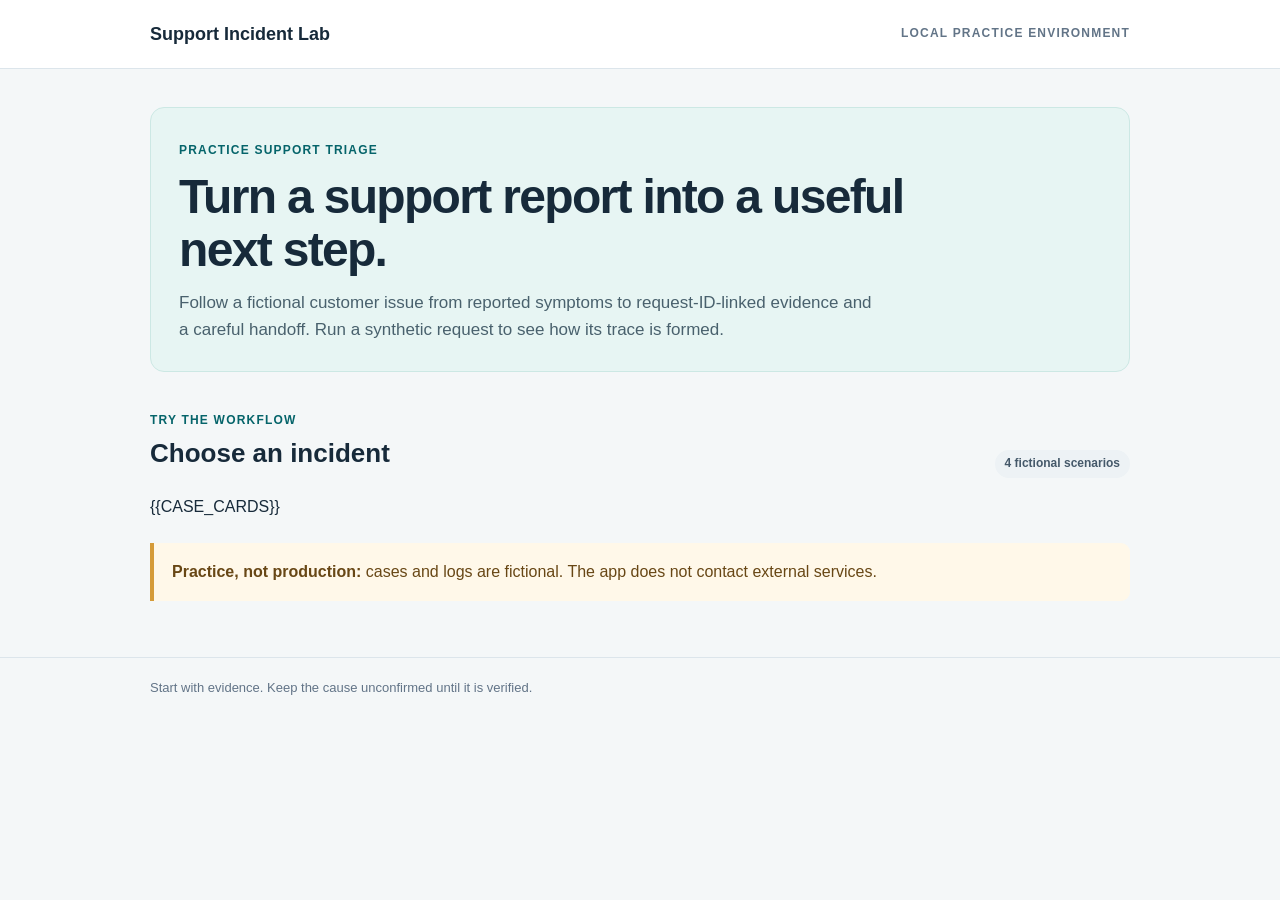
<file: templates/index.html>
<!doctype html>
<html lang="en">
<head>
  <meta charset="utf-8">
  <meta name="viewport" content="width=device-width, initial-scale=1">
  <meta name="description" content="Practice structured support investigations with fictional SaaS incidents.">
  <title>Support Incident Lab</title>
  <link rel="stylesheet" href="/static/style.css">
</head>
<body>
  <header class="topbar">
    <div class="shell nav">
      <a class="brand" href="/">Support Incident Lab</a>
      <span class="local-label">Local practice environment</span>
    </div>
  </header>
  <main class="shell">
    <section class="hero">
      <span class="eyebrow">Practice support triage</span>
      <h1>Turn a support report into a useful next step.</h1>
      <p>Follow a fictional customer issue from reported symptoms to request-ID-linked evidence and a careful handoff. Run a synthetic request to see how its trace is formed.</p>
    </section>
    <section class="section" aria-labelledby="incidents-title">
      <div class="section-heading">
        <div>
          <span class="eyebrow">Try the workflow</span>
          <h2 id="incidents-title">Choose an incident</h2>
        </div>
        <span class="count">4 fictional scenarios</span>
      </div>
      <div class="case-grid">
        {{CASE_CARDS}}
      </div>
    </section>
    <aside class="notice">
      <strong>Practice, not production:</strong> cases and logs are fictional. The app does not contact external services.
    </aside>
  </main>
  <footer class="footer">
    <div class="shell">Start with evidence. Keep the cause unconfirmed until it is verified.</div>
  </footer>
</body>
</html>
</file>
<file: static/style.css>
:root {
  color-scheme: light;
  --ink: #172a3a;
  --muted: #627487;
  --line: #dce5eb;
  --paper: #f4f7f8;
  --white: #ffffff;
  --teal: #087e83;
  --teal-dark: #05646a;
  --mint: #e7f5f3;
  --navy: #102b3c;
}

* {
  box-sizing: border-box;
}

body {
  margin: 0;
  background: var(--paper);
  color: var(--ink);
  font: 16px/1.6 "Segoe UI", Arial, sans-serif;
}

a {
  color: var(--teal-dark);
}

a:focus-visible,
button:focus-visible {
  outline: 3px solid #e8ad4c;
  outline-offset: 3px;
}

.shell {
  width: min(980px, calc(100% - 36px));
  margin: 0 auto;
}

.topbar {
  border-bottom: 1px solid var(--line);
  background: var(--white);
}

.nav {
  display: flex;
  min-height: 68px;
  align-items: center;
  justify-content: space-between;
  gap: 16px;
}

.brand {
  color: var(--ink);
  font-size: 18px;
  font-weight: 800;
  text-decoration: none;
}

.local-label,
.note,
.eyebrow,
.case-meta,
.footer {
  color: var(--muted);
}

.local-label,
.eyebrow {
  font-size: 12px;
  font-weight: 750;
  letter-spacing: 0.1em;
  text-transform: uppercase;
}

main {
  padding: 38px 0 56px;
}

.hero {
  padding: 28px;
  border: 1px solid #cce8e4;
  border-radius: 14px;
  background: var(--mint);
}

.eyebrow {
  color: var(--teal-dark);
}

h1,
h2,
h3,
p {
  margin-top: 0;
}

h1 {
  max-width: 760px;
  margin: 8px 0 12px;
  font-size: clamp(34px, 5vw, 48px);
  line-height: 1.12;
  letter-spacing: -0.035em;
}

h2 {
  margin-bottom: 8px;
  font-size: 22px;
  line-height: 1.25;
}

h3 {
  margin: 10px 0 6px;
  font-size: 18px;
  line-height: 1.3;
}

.hero p,
.section-heading p {
  max-width: 700px;
  margin-bottom: 0;
  color: #49616d;
  font-size: 17px;
}

.section {
  margin-top: 34px;
}

.section-heading {
  display: flex;
  align-items: end;
  justify-content: space-between;
  gap: 16px;
  margin-bottom: 16px;
}

.section-heading h2 {
  margin-top: 5px;
  font-size: 26px;
}

.count,
.pill,
.status {
  display: inline-block;
  padding: 4px 10px;
  border-radius: 99px;
  background: #edf2f5;
  color: #45596a;
  font-size: 12px;
  font-weight: 750;
  white-space: nowrap;
}

.case-grid {
  display: grid;
  grid-template-columns: repeat(auto-fit, minmax(225px, 1fr));
  gap: 14px;
}

.case-card,
.panel {
  padding: 21px;
  border: 1px solid var(--line);
  border-radius: 12px;
  background: var(--white);
}

.case-card {
  display: flex;
  min-height: 225px;
  flex-direction: column;
}

.case-card p {
  margin-bottom: 12px;
  color: var(--muted);
}

.case-meta {
  margin-top: auto;
  font-size: 13px;
}

.case-link,
.back-link {
  font-weight: 750;
  text-decoration: none;
}

.case-link {
  margin-top: 14px;
}

.case-link:hover,
.back-link:hover {
  text-decoration: underline;
}

.notice {
  margin-top: 24px;
  padding: 16px 18px;
  border-left: 4px solid #d59b38;
  border-radius: 0 9px 9px 0;
  background: #fff8e9;
  color: #684715;
}

.back-link {
  display: inline-block;
  margin-bottom: 18px;
}

.report-hero {
  margin-bottom: 18px;
  background: var(--white);
  border-color: var(--line);
}

.panel {
  margin-top: 16px;
}

.panel > .eyebrow {
  display: inline-block;
  margin-bottom: 5px;
}

.facts {
  display: grid;
  grid-template-columns: repeat(auto-fit, minmax(210px, 1fr));
  gap: 10px;
  margin: 18px 0 0;
}

.facts div {
  padding: 13px;
  border: 1px solid var(--line);
  border-radius: 8px;
  background: #fbfcfd;
}

.facts dt {
  margin-bottom: 3px;
  color: var(--muted);
  font-size: 12px;
  font-weight: 750;
  text-transform: uppercase;
}

.facts dd {
  margin: 0;
  overflow-wrap: anywhere;
}

code {
  overflow-wrap: anywhere;
}

.timeline,
.check-list {
  display: grid;
  gap: 10px;
  padding: 0;
  list-style: none;
}

.timeline li,
.check-list li {
  padding: 13px 15px;
  border: 1px solid var(--line);
  border-radius: 8px;
  background: #fbfcfd;
  overflow-wrap: anywhere;
}

.timeline time,
.timeline .service {
  color: var(--muted);
  font-size: 13px;
}

.button {
  display: inline-flex;
  min-height: 44px;
  align-items: center;
  justify-content: center;
  padding: 9px 15px;
  border: 0;
  border-radius: 8px;
  background: var(--teal);
  color: var(--white);
  font: inherit;
  font-weight: 750;
  text-decoration: none;
  cursor: pointer;
}

.button:hover {
  background: var(--teal-dark);
}

.button:disabled {
  opacity: 0.65;
  cursor: wait;
}

#simulation-result {
  margin-top: 12px;
}

#simulation-result ul {
  display: grid;
  gap: 8px;
  padding-left: 22px;
  overflow-wrap: anywhere;
}

pre {
  padding: 16px;
  border-radius: 9px;
  background: var(--navy);
  color: #eff8fa;
  font: inherit;
  white-space: pre-wrap;
  overflow-wrap: anywhere;
}

.note {
  margin-bottom: 0;
  font-size: 13px;
}

.footer {
  padding: 20px 0;
  border-top: 1px solid var(--line);
  font-size: 13px;
}

@media (max-width: 600px) {
  main {
    padding-top: 24px;
  }

  .hero,
  .panel,
  .case-card {
    padding: 17px;
  }

  .section-heading {
    align-items: start;
    flex-direction: column;
  }

  .local-label {
    font-size: 10px;
  }

  .case-card {
    min-height: 0;
  }
}
</file>
